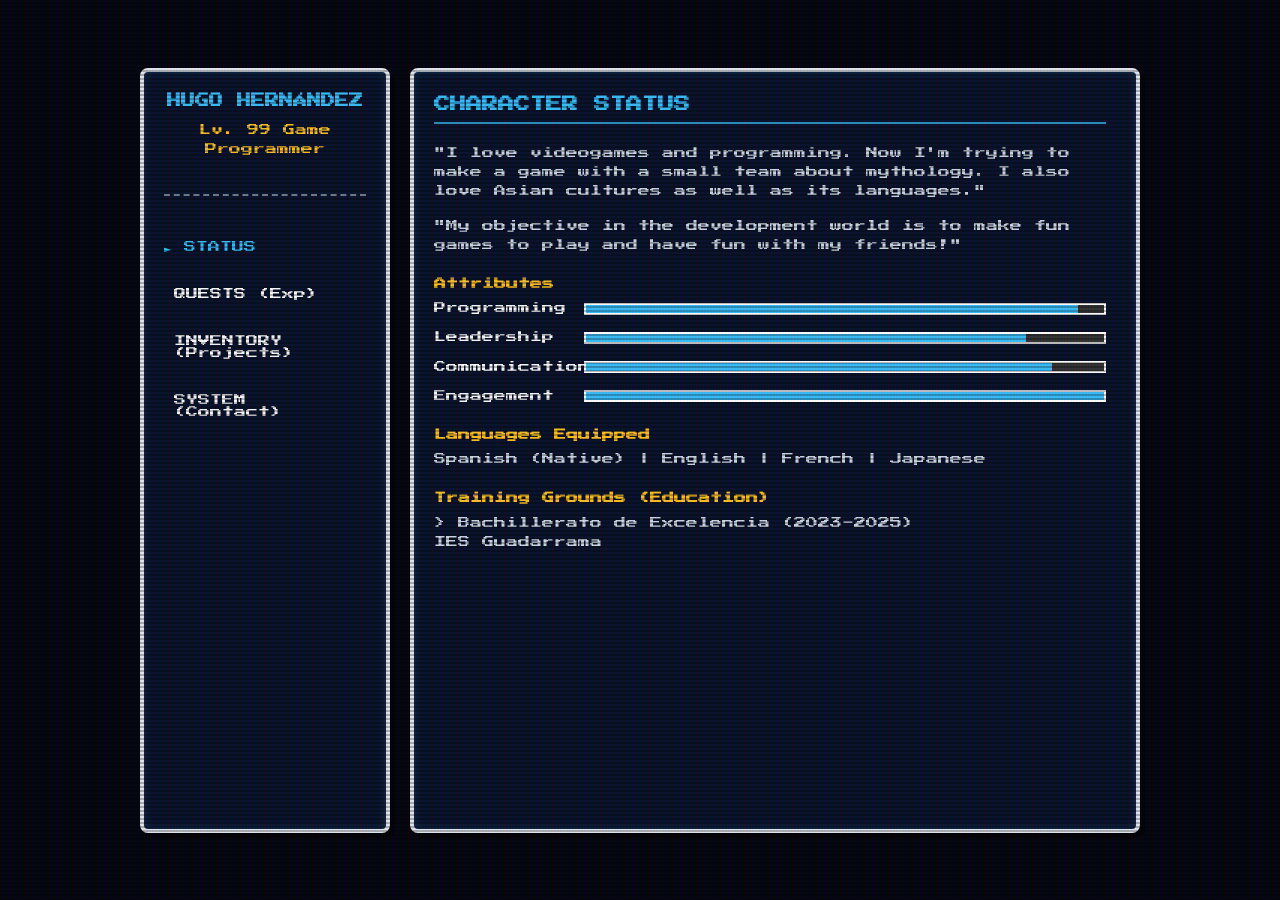
<file: index.html>
<!DOCTYPE html>
<html lang="en">
<head>
    <meta charset="UTF-8">
    <meta name="viewport" content="width=device-width, initial-scale=1.0">
    <title>Hugo Hernández | Player Menu</title>
    <link href="https://fonts.googleapis.com/css2?family=Press+Start+2P&display=swap" rel="stylesheet">
    <link rel="stylesheet" href="main.css">
</head>
<body>

    <div class="crt-overlay"></div>

    <div class="game-menu">
        <div class="panel sidebar">
            <div class="player-info">
                <h1>HUGO HERNÁNDEZ</h1>
                <p class="level">Lv. 99 Game Programmer</p>
            </div>
            <button class="menu-btn active" data-target="status">STATUS</button>
            <button class="menu-btn" data-target="quests">QUESTS (Exp)</button>
            <button class="menu-btn" data-target="inventory">INVENTORY (Projects)</button>
            <button class="menu-btn" data-target="system">SYSTEM (Contact)</button>
        </div>

        <div class="panel content-area">
            
            <div id="status" class="screen active">
                <h2>Character Status</h2>
                <p>"I love videogames and programming. Now I'm trying to make a game with a small team about mythology. I also love Asian cultures as well as its languages."</p>
                <p>"My objective in the development world is to make fun games to play and have fun with my friends!"</p>
                
                <h3>Attributes</h3>
                <div class="stat-bar"><span class="stat-name">Programming</span><div class="bar-bg"><div class="bar-fill" style="width: 95%;"></div></div></div>
                <div class="stat-bar"><span class="stat-name">Leadership</span><div class="bar-bg"><div class="bar-fill" style="width: 85%;"></div></div></div>
                <div class="stat-bar"><span class="stat-name">Communication</span><div class="bar-bg"><div class="bar-fill" style="width: 90%;"></div></div></div>
                <div class="stat-bar"><span class="stat-name">Engagement</span><div class="bar-bg"><div class="bar-fill" style="width: 100%;"></div></div></div>

                <h3>Languages Equipped</h3>
                <p>Spanish (Native) | English | French | Japanese</p>

                <h3>Training Grounds (Education)</h3>
                <p>> Bachillerato de Excelencia (2023-2025)<br>IES Guadarrama</p>
            </div>

            <div id="quests" class="screen">
                <h2>Quest Log (Experience)</h2>
                
                <h3>Programmer @ The Censored Squid (2026)</h3>
                <p>Main Programmer of the game <strong>CV Slime</strong> for the international gamejam directed by Virtual Soul (Rey Juan Carlos I university videogames association).</p>
                
                <h3>Web Developer @ Various (2026)</h3>
                <ul>
                    <li>Built a responsive e-commerce platform with integrated product and subscription management.</li>
                    <li>Developed an immersive, interactive promotional website for an upcoming RPG project.</li>
                </ul>

                <h3>Organization Helper @ Virtual Soul (2026)</h3>
                <p>Volunteered in the organisation of the yearly event GameGen in the teams of tournaments and streaming the last 17-19 of February.</p>

                <h3>Administrative @ Moviendo Ficha (2023-2024)</h3>
                <p>Administrative in the ACEDE program hired by Moviendo Ficha for the educational entities of Colegio San Agustín in Guadarrama and IES Jaime Ferrán in Collado Villalba.</p>
            </div>

            <!-- PANTALLA: INVENTARIO (Ahora enlaza a documentos separados)[cite: 1] -->
            <div id="inventory" class="screen">
                <h2>Inventory</h2>
                
                <h3>Echoes of Atramentia</h3>
                <p>A game featuring a unique drawing-based magic system.</p>
                <a href="projects/echoes-of-atramentia.html" class="item-link">VIEW DETAILS</a>

                <h3>CV Slime</h3>
                <p>A simple yet engaging game inspired by titles like papers please.</p>
                <a href="https://alterego07.itch.io/cv-slime-alpha" class="item-link">VIEW DETAILS</a>

                <h3>Darling Dolls E-commerce</h3>
                <p>A fully responsive platform built to manage products and Perlita/Diamante subscription tiers.</p>
                <a href="projects/darling-dolls.html" class="item-link">VIEW DETAILS</a>

                <h3>Project Mythologiae</h3>
                <p>A fantasy-themed game with a focus on storytelling and character development.</p>
                <a href="projects/project-mythologiae.html" class="item-link">VIEW DETAILS</a>

                <h3>Echoes of Legends</h3>
                <p>A Spanish mythological inspired rpg adventure game</p>
                <a href="projects/echoes-of-the-past.html" class="item-link">VIEW DETAILS</a>
            </div>

            <div id="system" class="screen">
                <h2>System Settings (Contact)</h2>
                <p>Ready to start a new co-op campaign? Send a message to my server:</p>
                
                <h3>Comms Link</h3>
                <ul>
                    <li>Email: hugopro237@gmail.com</li>
                    <li>Phone: (+34) 680684924</li>
                </ul>

                <h3>External Networks</h3>
                <a href="https://steamcommunity.com/profiles/76561199181023438/" class="item-link">STEAM</a>
                <a href="https://alterego07.itch.io" class="item-link">ITCH.IO</a>
                <a href="https://www.linkedin.com/in/hugo-hernandez-juarez-a28847242/ " class="item-link">LINKEDIN</a>
            </div>

        </div>
    </div>

    <script src="script.js"></script>
</body>
</html>
</file>
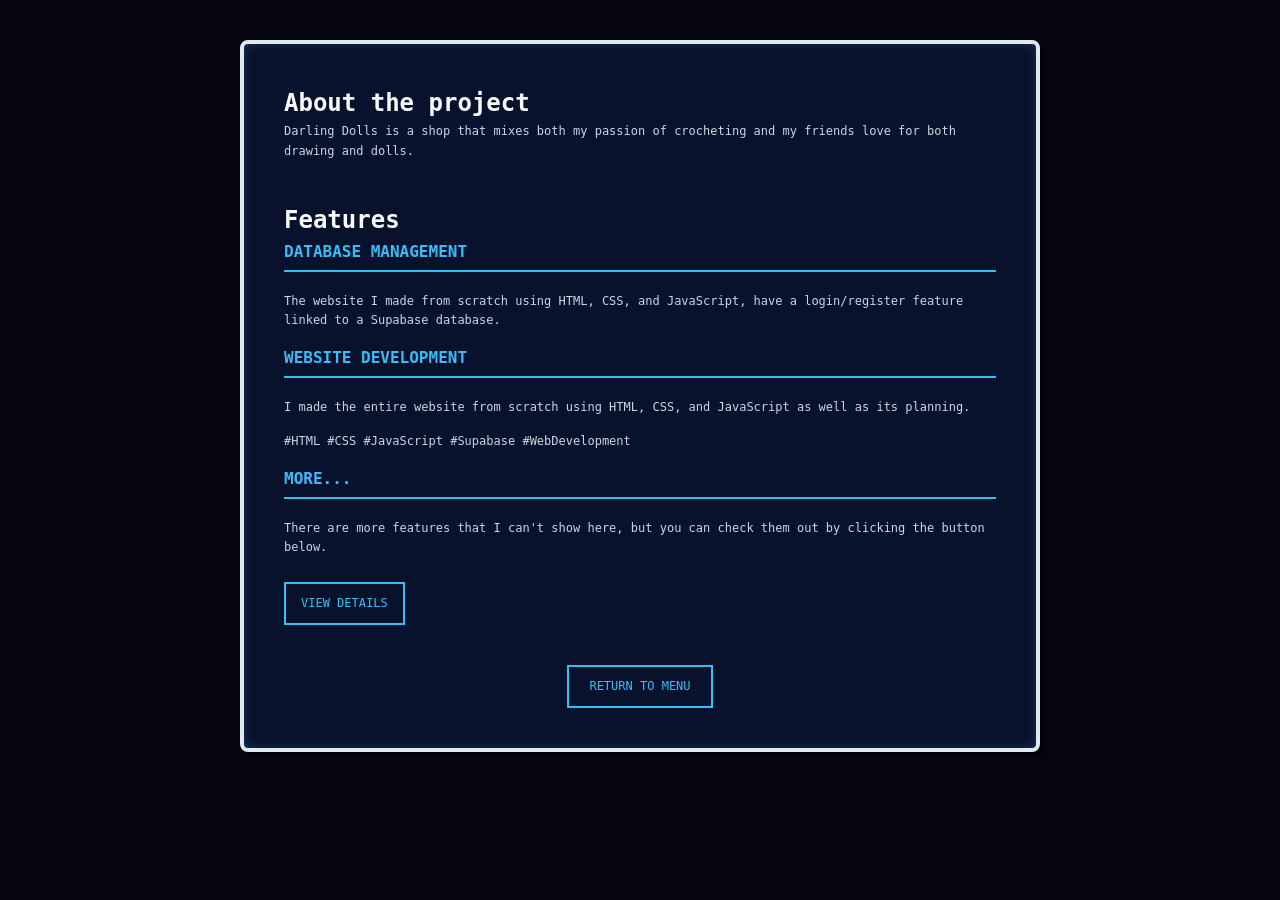
<file: projects/darling-dolls.html>
<!DOCTYPE html>
<html lang="en">
<head>
    <meta charset="UTF-8">
    <meta name="viewport" content="width=device-width, initial-scale=1.0">
    <title>Darling Dolls | Project Details</title>
    <link rel="stylesheet" href="../main.css">
    <style>
            body {
                height: auto;
                min-height: 100vh;
                overflow-y: auto; 
                padding: 40px 0; 
                display: block; 
            }

            .project-video {
                width: 100%;
                max-width: 600px;
                border: 2px solid #38bdf8;
                border-radius: 8px;
                margin-top: 15px;
                margin-bottom: 30px;
                box-shadow: 0 4px 8px rgba(0,0,0,0.5);
            }
            
            .content-container {
                max-width: 800px;
                margin: 0 auto; /* Centra la caja horizontalmente */
                padding: 40px;
            }
        </style>
</head>
<body>
    
    <div class="content-container panel">
        <h1>About the project</h1>
        <p>Darling Dolls is a shop that mixes both my passion of crocheting and my friends love for both drawing and dolls.</p>

        <h1 style="margin-top: 40px;">Features</h1>
        
        <section>
            <h2>Database Management</h2>
            <p>The website I made from scratch using HTML, CSS, and JavaScript, have a login/register feature linked to a Supabase database.</p>
        </section>

        <section>
            <h2>Website Development</h2>
            <p>I made the entire website from scratch using HTML, CSS, and JavaScript as well as its planning.</p>

            <p>#HTML #CSS #JavaScript #Supabase #WebDevelopment</p>
        </section>

        <section>
            <h2>More...</h2>
            <p>There are more features that I can't show here, but you can check them out by clicking the button below.</p>
            <a href="https://darlingdollsshop.com" class="item-link">VIEW DETAILS</a>
        </section>

        <div style="text-align: center; margin-top: 30px;">
            <a href="../index.html" class="item-link" style="text-decoration: none; padding: 10px 20px; border: 2px solid #38bdf8; color: #38bdf8;">RETURN TO MENU</a>
        </div>
    </div>

</body>
</html>
</file>
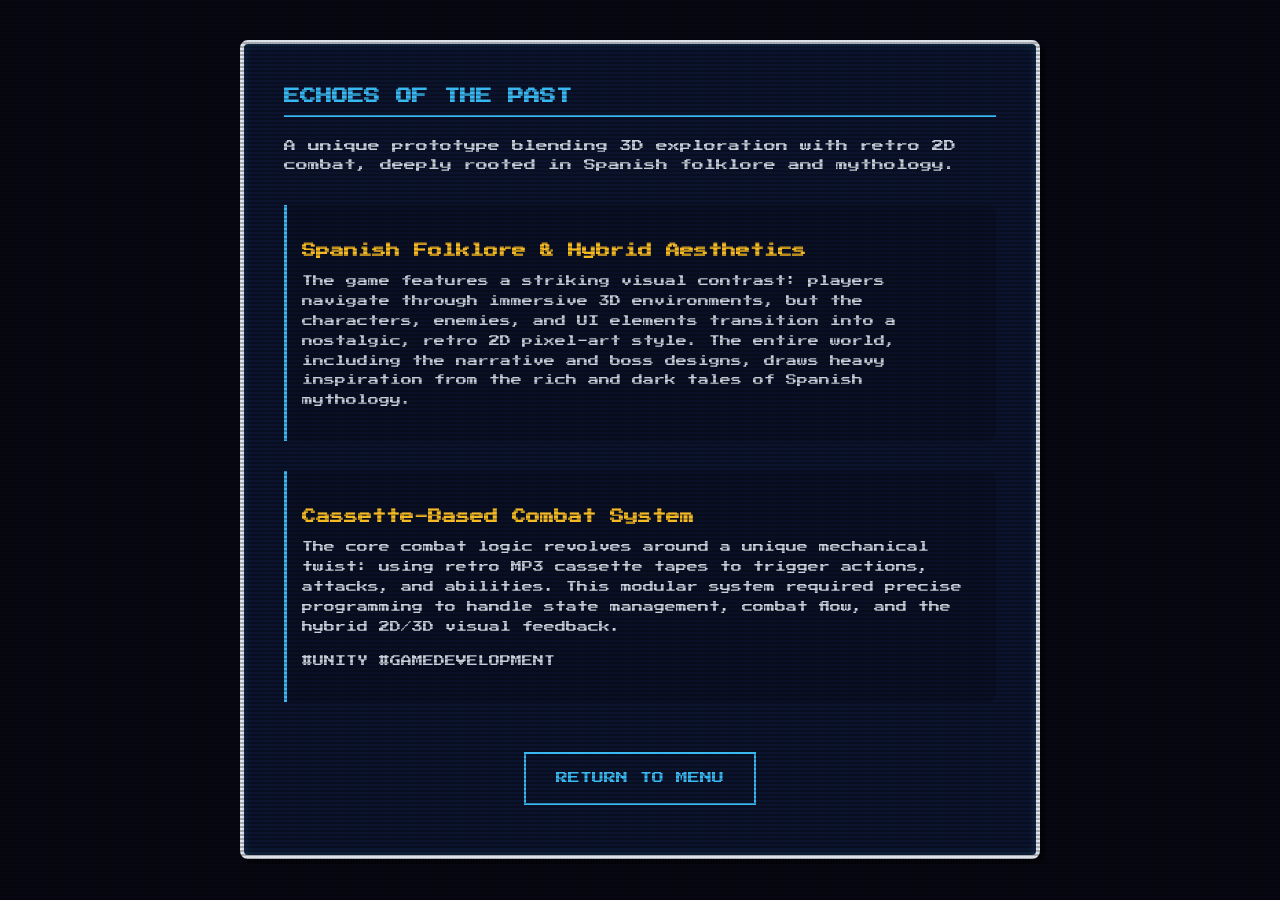
<file: projects/echoes-of-the-past.html>
<!DOCTYPE html>
<html lang="en">
<head>
    <meta charset="UTF-8">
    <meta name="viewport" content="width=device-width, initial-scale=1.0">
    <title>Echoes of Legends | Project Info</title>
    <link href="https://fonts.googleapis.com/css2?family=Press+Start+2P&display=swap" rel="stylesheet">
    <link rel="stylesheet" href="../main.css">
    <style>
        body {
            height: auto;
            min-height: 100vh;
            overflow-y: auto;
            padding: 40px 0;
            display: block;
        }
        
        .content-container {
            max-width: 800px;
            margin: 0 auto;
            padding: 40px;
        }

        .project-video {
            width: 100%;
            max-width: 600px;
            border: 2px solid #38bdf8;
            border-radius: 8px;
            margin-top: 15px;
            margin-bottom: 30px;
            box-shadow: 0 4px 8px rgba(0,0,0,0.5);
            display: block;
        }

        .feature-section {
            margin-top: 30px;
            border-left: 3px solid var(--highlight);
            padding-left: 20px;
            background: rgba(0, 0, 0, 0.2);
            padding: 15px;
            border-radius: 0 8px 8px 0;
        }

        .feature-section h3 {
            color: #fbbf24;
            margin-bottom: 10px;
            font-size: 14px;
        }

        .feature-section p {
            font-size: 11px;
            line-height: 1.8;
            color: #cbd5e1;
        }
    </style>
</head>
<body>
    <div class="crt-overlay"></div>
    
    <div class="content-container panel">
        <h2>Echoes of the Past</h2>
        <p>A unique prototype blending 3D exploration with retro 2D combat, deeply rooted in Spanish folklore and mythology.</p>
        
        <div class="feature-section">
            <h3>Spanish Folklore & Hybrid Aesthetics</h3>
            <p>The game features a striking visual contrast: players navigate through immersive 3D environments, but the characters, enemies, and UI elements transition into a nostalgic, retro 2D pixel-art style. The entire world, including the narrative and boss designs, draws heavy inspiration from the rich and dark tales of Spanish mythology.</p>
        </div>

        <div class="feature-section">
            <h3>Cassette-Based Combat System</h3>
            <p>The core combat logic revolves around a unique mechanical twist: using retro MP3 cassette tapes to trigger actions, attacks, and abilities. This modular system required precise programming to handle state management, combat flow, and the hybrid 2D/3D visual feedback.</p>
            
            <p>#UNITY #GAMEDEVELOPMENT</p>
        </div>

        <div style="text-align: center; margin-top: 40px; margin-bottom: 10px;">
            <a href="../index.html" class="item-link" style="text-decoration: none; padding: 15px 30px; border: 2px solid #38bdf8; color: #38bdf8; display: inline-block; transition: 0.2s;">
                RETURN TO MENU
            </a>
        </div>
    </div>
</body>
</html>
</file>
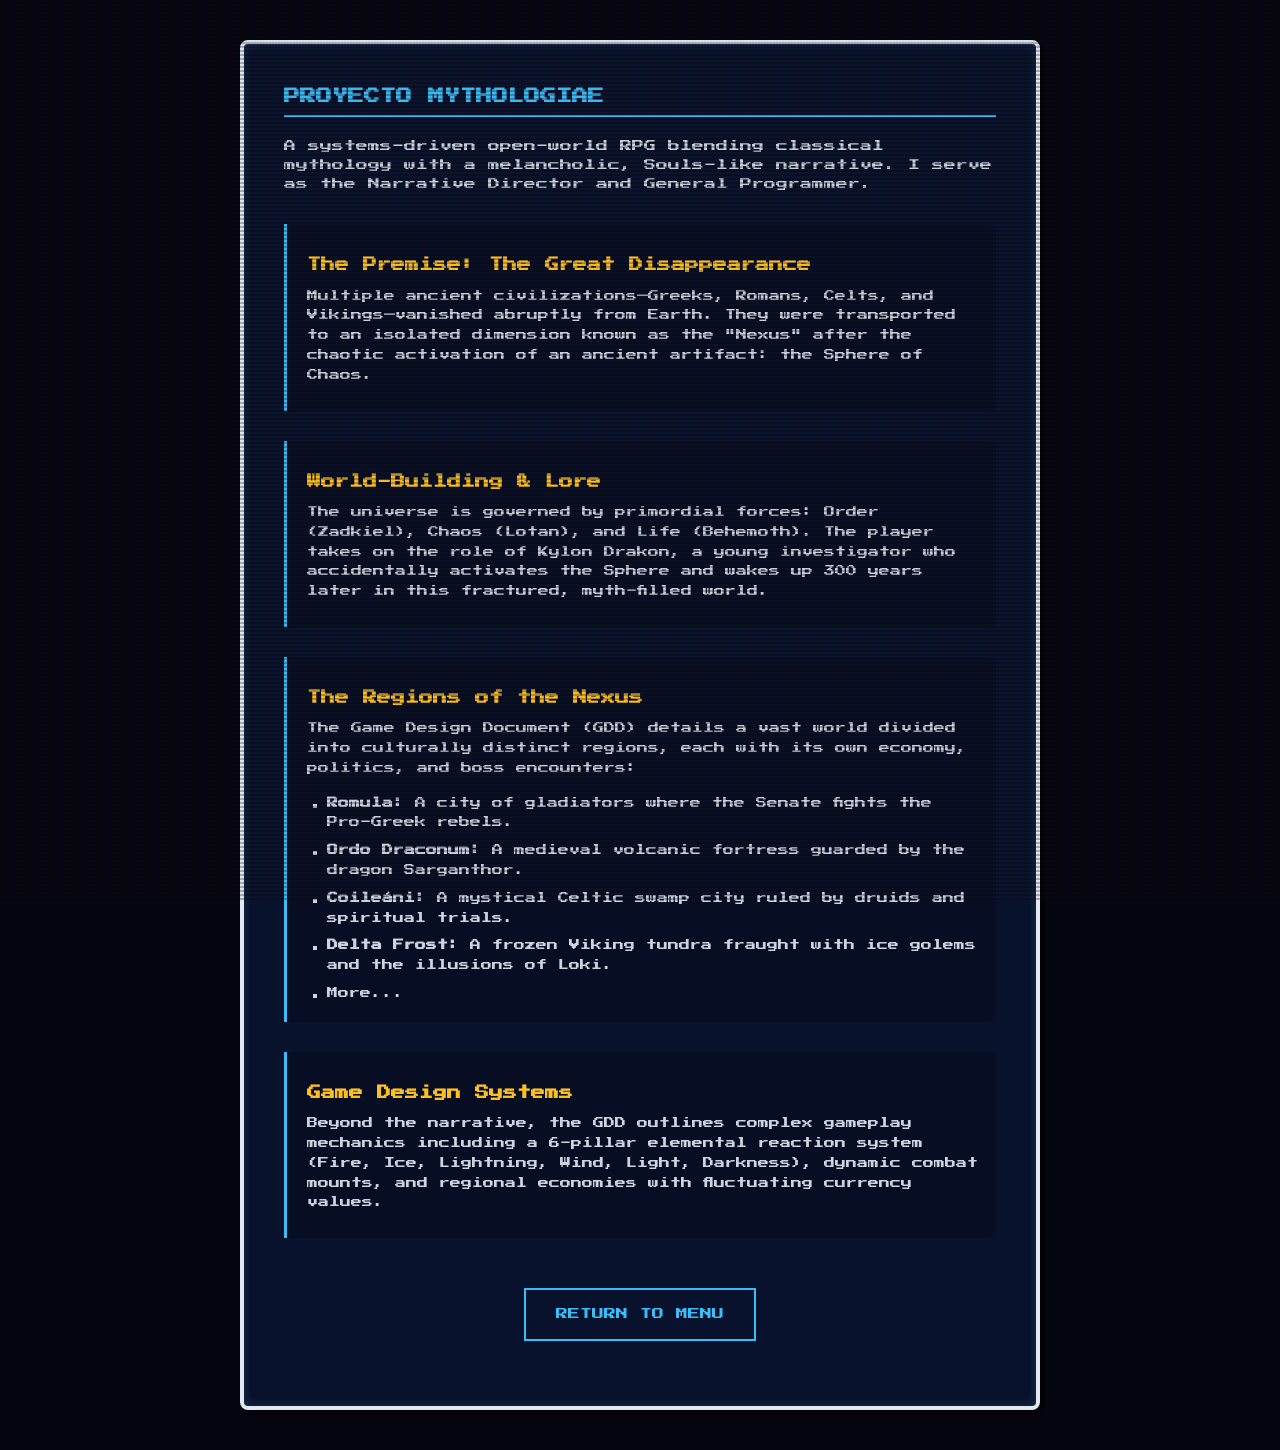
<file: projects/project-mythologiae.html>
<!DOCTYPE html>
<html lang="en">
<head>
    <meta charset="UTF-8">
    <meta name="viewport" content="width=device-width, initial-scale=1.0">
    <title>Project Mythologiae | Project Info</title>
    <link href="https://fonts.googleapis.com/css2?family=Press+Start+2P&display=swap" rel="stylesheet">
    <link rel="stylesheet" href="../main.css">
    <style>
        body {
            height: auto;
            min-height: 100vh;
            overflow-y: auto;
            padding: 40px 0;
            display: block;
        }
        
        .content-container {
            max-width: 800px;
            margin: 0 auto;
            padding: 40px;
        }

        .lore-section {
            margin-top: 30px;
            border-left: 3px solid var(--highlight);
            padding-left: 20px;
            background: rgba(0, 0, 0, 0.2);
            padding-top: 10px;
            padding-bottom: 10px;
            padding-right: 10px;
            border-radius: 0 8px 8px 0;
        }

        .lore-section h3 {
            color: #fbbf24;
            margin-bottom: 10px;
            font-size: 14px;
        }

        .lore-section p {
            font-size: 11px;
            line-height: 1.8;
        }

        .lore-section ul {
            font-size: 11px;
            line-height: 1.8;
            margin-bottom: 0;
        }
    </style>
</head>
<body>
    <div class="crt-overlay"></div>
    
    <div class="content-container panel">
        <h2>Proyecto Mythologiae</h2>
        <p>A systems-driven open-world RPG blending classical mythology with a melancholic, Souls-like narrative. I serve as the Narrative Director and General Programmer.</p>
        
        <div class="lore-section">
            <h3>The Premise: The Great Disappearance</h3>
            <p>Multiple ancient civilizations—Greeks, Romans, Celts, and Vikings—vanished abruptly from Earth. They were transported to an isolated dimension known as the "Nexus" after the chaotic activation of an ancient artifact: the Sphere of Chaos.</p>
        </div>

        <div class="lore-section">
            <h3>World-Building & Lore</h3>
            <p>The universe is governed by primordial forces: Order (Zadkiel), Chaos (Lotan), and Life (Behemoth). The player takes on the role of Kylon Drakon, a young investigator who accidentally activates the Sphere and wakes up 300 years later in this fractured, myth-filled world.</p>
        </div>

        <div class="lore-section">
            <h3>The Regions of the Nexus</h3>
            <p>The Game Design Document (GDD) details a vast world divided into culturally distinct regions, each with its own economy, politics, and boss encounters:</p>
            <ul style="margin-top: 10px;">
                <li><strong>Romula:</strong> A city of gladiators where the Senate fights the Pro-Greek rebels.</li>
                <li><strong>Ordo Draconum:</strong> A medieval volcanic fortress guarded by the dragon Sarganthor.</li>
                <li><strong>Coileáni:</strong> A mystical Celtic swamp city ruled by druids and spiritual trials.</li>
                <li><strong>Delta Frost:</strong> A frozen Viking tundra fraught with ice golems and the illusions of Loki.</li>
                <li>More...</li>
            </ul>
        </div>

        <div class="lore-section">
            <h3>Game Design Systems</h3>
            <p>Beyond the narrative, the GDD outlines complex gameplay mechanics including a 6-pillar elemental reaction system (Fire, Ice, Lightning, Wind, Light, Darkness), dynamic combat mounts, and regional economies with fluctuating currency values.</p>
        </div>

        <div style="text-align: center; margin-top: 40px; margin-bottom: 10px;">
            <a href="../index.html" class="item-link" style="text-decoration: none; padding: 15px 30px; border: 2px solid #38bdf8; color: #38bdf8; display: inline-block; transition: 0.2s; margin-bottom: 15px;">
                RETURN TO MENU
            </a>
        </div>
    </div>
</body>
</html>
</file>
<file: main.css>
:root {
    --bg-color: #050510;
    --panel-bg: rgba(10, 20, 50, 0.85);
    --border-color: #e2e8f0;
    --highlight: #38bdf8;
    --text-main: #f8fafc;
    --text-muted: #94a3b8;
}

* { margin: 0; padding: 0; box-sizing: border-box; }

body {
    background-color: var(--bg-color);
    color: var(--text-main);
    font-family: 'Press Start 2P', monospace;
    line-height: 1.6;
    height: 100vh;
    display: flex;
    justify-content: center;
    align-items: center;
    overflow: hidden;
    font-size: 12px;
}

/* Efecto de pantalla antigua de tubo (CRT) */
.crt-overlay {
    position: fixed; top: 0; left: 0; width: 100vw; height: 100vh;
    background: linear-gradient(rgba(18, 16, 16, 0) 50%, rgba(0, 0, 0, 0.25) 50%), linear-gradient(90deg, rgba(255, 0, 0, 0.06), rgba(0, 255, 0, 0.02), rgba(0, 0, 255, 0.06));
    background-size: 100% 4px, 3px 100%;
    pointer-events: none; z-index: 100;
}

/* Contenedor principal del menú RPG */
.game-menu {
    width: 90%; max-width: 1000px; height: 85vh;
    display: grid; grid-template-columns: 250px 1fr; gap: 20px;
    position: relative; z-index: 10;
}

/* Paneles estilo caja de diálogo de videojuego */
.panel {
    background: var(--panel-bg);
    border: 4px solid var(--border-color);
    border-radius: 8px;
    padding: 20px;
    box-shadow: 5px 5px 0px rgba(0,0,0,0.5), inset 0 0 10px rgba(56, 189, 248, 0.2);
}

/* Sidebar - Menú de navegación */
.sidebar { display: flex; flex-direction: column; gap: 15px; }
.player-info { text-align: center; margin-bottom: 20px; border-bottom: 2px dashed var(--text-muted); padding-bottom: 20px;}
.player-info h1 { font-size: 14px; color: var(--highlight); margin-bottom: 10px; line-height: 1.4;}
.level { color: #fbbf24; }

.menu-btn {
    background: transparent; color: var(--text-main); border: none;
    font-family: inherit; font-size: 12px; text-align: left;
    padding: 10px; cursor: pointer; transition: 0.2s; position: relative;
}
.menu-btn:hover, .menu-btn.active { color: var(--highlight); padding-left: 20px; }
.menu-btn.active::before {
    content: "►"; position: absolute; left: 0; color: var(--highlight);
}

/* Contenido de las pantallas */
.screen { display: none; height: 100%; overflow-y: auto; padding-right: 10px; }
.screen.active { display: block; animation: fadeIn 0.3s ease; }

@keyframes fadeIn { from { opacity: 0; transform: translateX(10px); } to { opacity: 1; transform: translateX(0); } }

/* Estilos de contenido interno */
h2 { font-size: 16px; color: var(--highlight); margin-bottom: 20px; text-transform: uppercase; border-bottom: 2px solid var(--highlight); padding-bottom: 5px;}
h3 { font-size: 12px; color: #fbbf24; margin-bottom: 5px; margin-top: 20px; }
p { margin-bottom: 15px; color: #cbd5e1; }
ul { list-style-type: square; margin-left: 20px; margin-bottom: 15px; color: #cbd5e1; }
li { margin-bottom: 8px; }

/* Barras de estadísticas (Skills) */
.stat-bar { display: flex; align-items: center; margin-bottom: 10px; }
.stat-name { width: 150px; }
.bar-bg { flex-grow: 1; height: 12px; background: #333; border: 2px solid #fff; }
.bar-fill { height: 100%; background: var(--highlight); }

/* Botones de Inventario (Enlaces) */
.item-link {
    display: inline-block; padding: 10px 15px; margin-top: 10px;
    background: transparent; border: 2px solid var(--highlight); color: var(--highlight);
    text-decoration: none; text-transform: uppercase; transition: 0.2s;
}
.item-link:hover { background: var(--highlight); color: var(--bg-color); }

/* Custom Scrollbar */
::-webkit-scrollbar { width: 8px; }
::-webkit-scrollbar-track { background: var(--bg-color); }
::-webkit-scrollbar-thumb { background: var(--border-color); }

@media (max-width: 768px) {
    .game-menu {
        /* Cambia de 2 columnas a 1 sola columna */
        grid-template-columns: 1fr; 
        /* Permite que la caja crezca hacia abajo si hay mucho contenido */
        height: auto; 
        max-height: 90vh;
        overflow-y: auto;
    }
    
    .sidebar {
        /* Pone los botones en horizontal o envueltos en móvil */
        display: flex;
        flex-direction: row;
        flex-wrap: wrap;
        justify-content: center;
        gap: 10px;
    }

    .player-info {
        width: 100%; /* La info del jugador ocupa toda la fila arriba */
        margin-bottom: 10px;
    }

    .menu-btn {
        text-align: center;
        padding: 5px 10px;
    }
    
    .menu-btn.active::before {
        content: ""; /* Quitamos la flechita en móvil para no descolocar el texto */
    }
}
</file>
